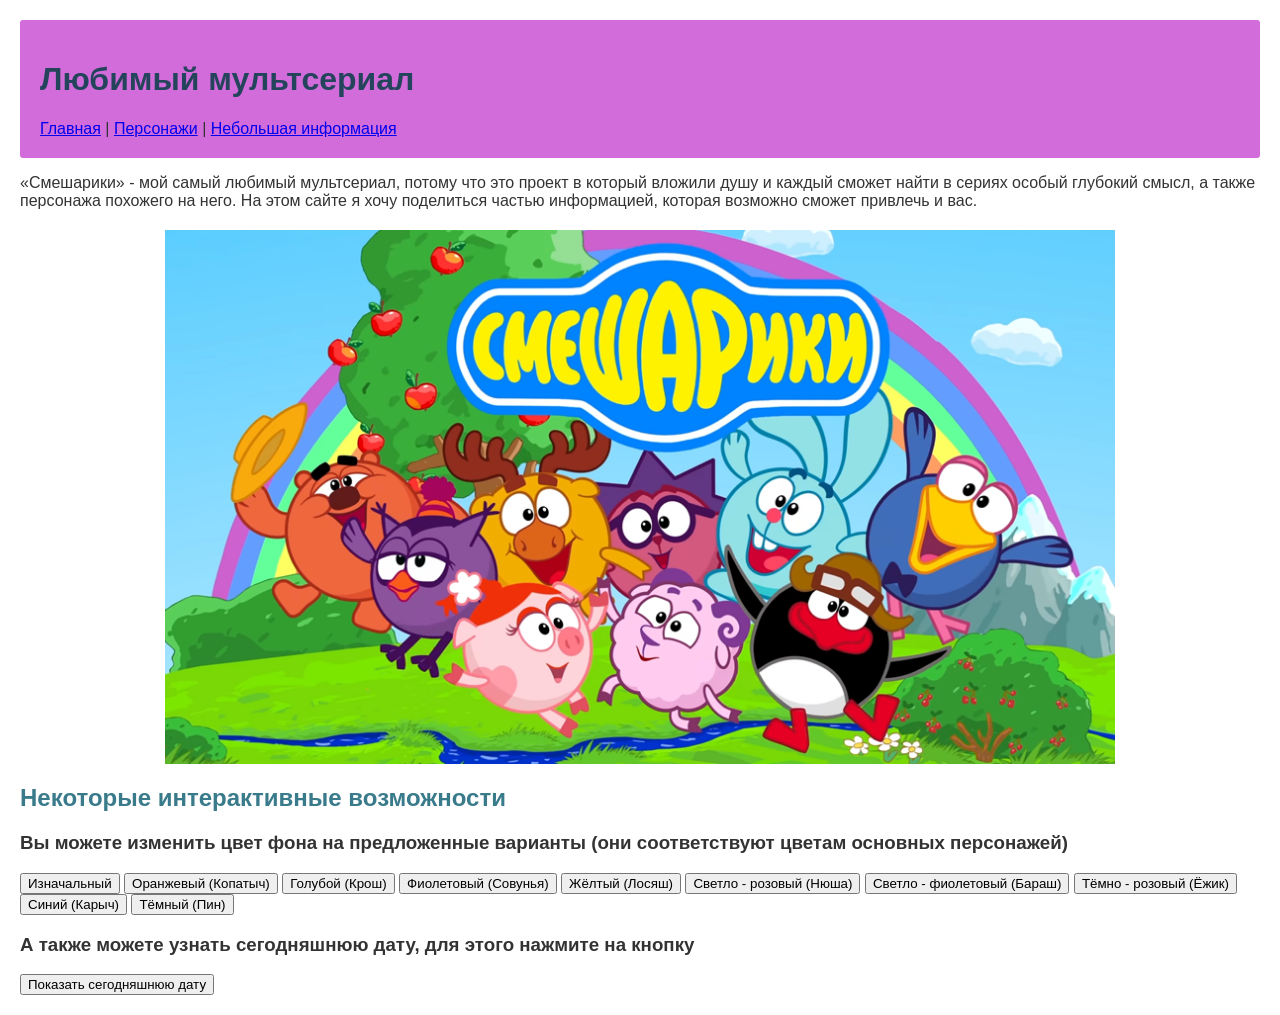
<file: index.html>
<!DOCTYPE html>
<html>
<head>
    <meta charset="UTF-8">
    <meta name="viewport" content="width=device-width, initial-scale=1">
    <meta name="description" content="Мой сайт о любимом мультсериале Смешарики">
    <title>Любимый мультфильм</title>
    <link rel="stylesheet" href="style.css">
    <script src="script.js"></script>
</head>
<body>
    <header>
        <h1>Любимый мультсериал</h1>

        <a href="index.html">Главная</a> |
        <a href="characters.html">Персонажи</a> |
        <a href="facts.html">Небольшая информация</a>
        
    </header>

    <main>
        <p>
            «Смешарики» - мой самый любимый мультсериал, потому что это проект в который вложили душу и каждый сможет найти в сериях особый глубокий смысл, а также персонажа похожего на него. 
            На этом сайте я хочу поделиться частью информацией, которая возможно сможет привлечь и вас.
        </p>

        <img
    src="images/heroes.png"
    alt="Смешарики"
    width="950"
    class="picture-center"
>
        
<h2>Некоторые интерактивные возможности</h2>

<h3>Вы можете изменить цвет фона на предложенные варианты (они соответствуют цветам основных персонажей)</h3>

<button onclick="changeBackground('#ffffff')">
    Изначальный
</button>

<button onclick="changeBackground('#ff7218')">
    Оранжевый (Копатыч)
</button>

<button onclick="changeBackground('#77DDE7')">
    Голубой (Крош)
</button>

<button onclick="changeBackground('#9518ff')">
    Фиолетовый (Совунья)
</button>

<button onclick="changeBackground('#ffa918')">
    Жёлтый (Лосяш)
</button>

<button onclick="changeBackground('#f78dc3')">
    Светло - розовый (Нюша)
</button>

<button onclick="changeBackground('#e48df7')">
    Светло - фиолетовый (Бараш)
</button>

<button onclick="changeBackground('#ed21c9')">
    Тёмно - розовый (Ёжик)
</button>

<button onclick="changeBackground('#2130ed')">
    Синий (Карыч)
</button>

<button onclick="changeBackground('#45464f')">
    Тёмный (Пин)
</button>

<h3>А также можете узнать сегодняшнюю дату, для этого нажмите на кнопку</h3>

<button onclick="showDate()">
    Показать сегодняшнюю дату
</button>

    </main>
</body>
</html>
</file>
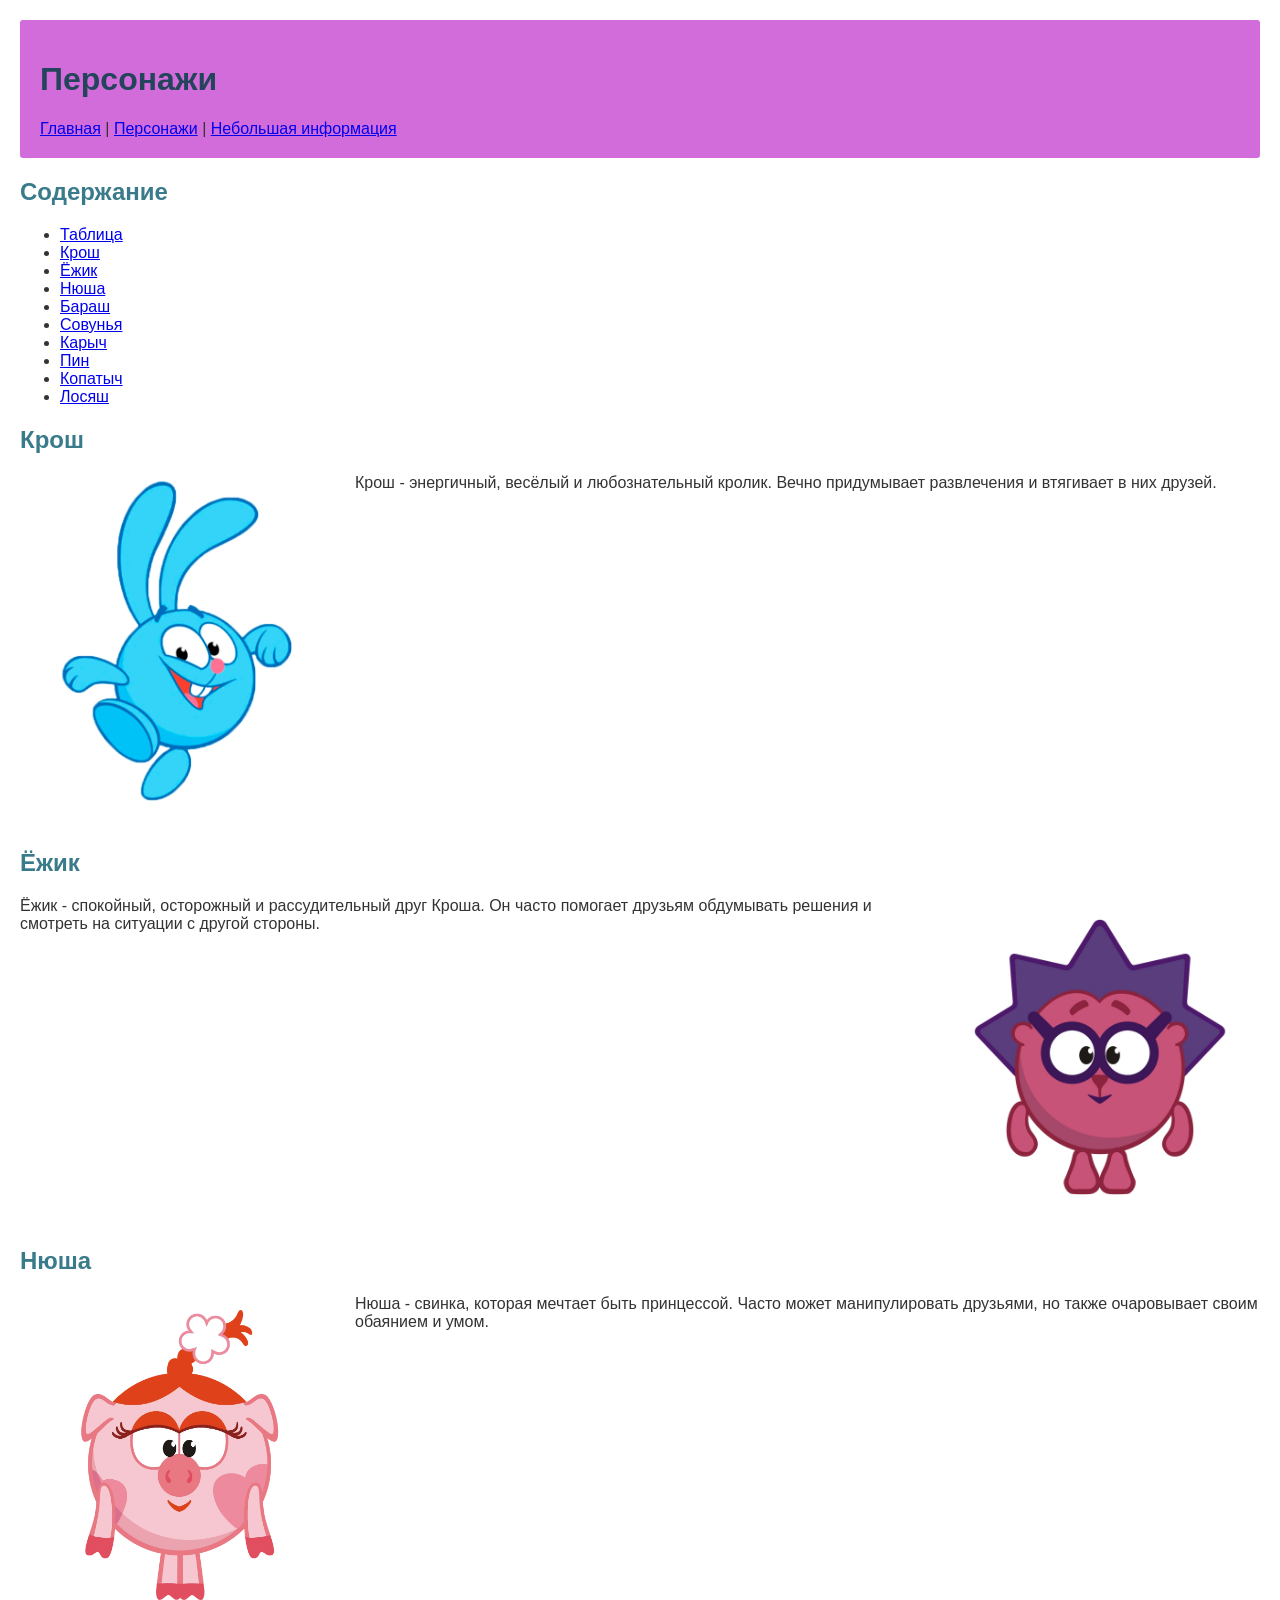
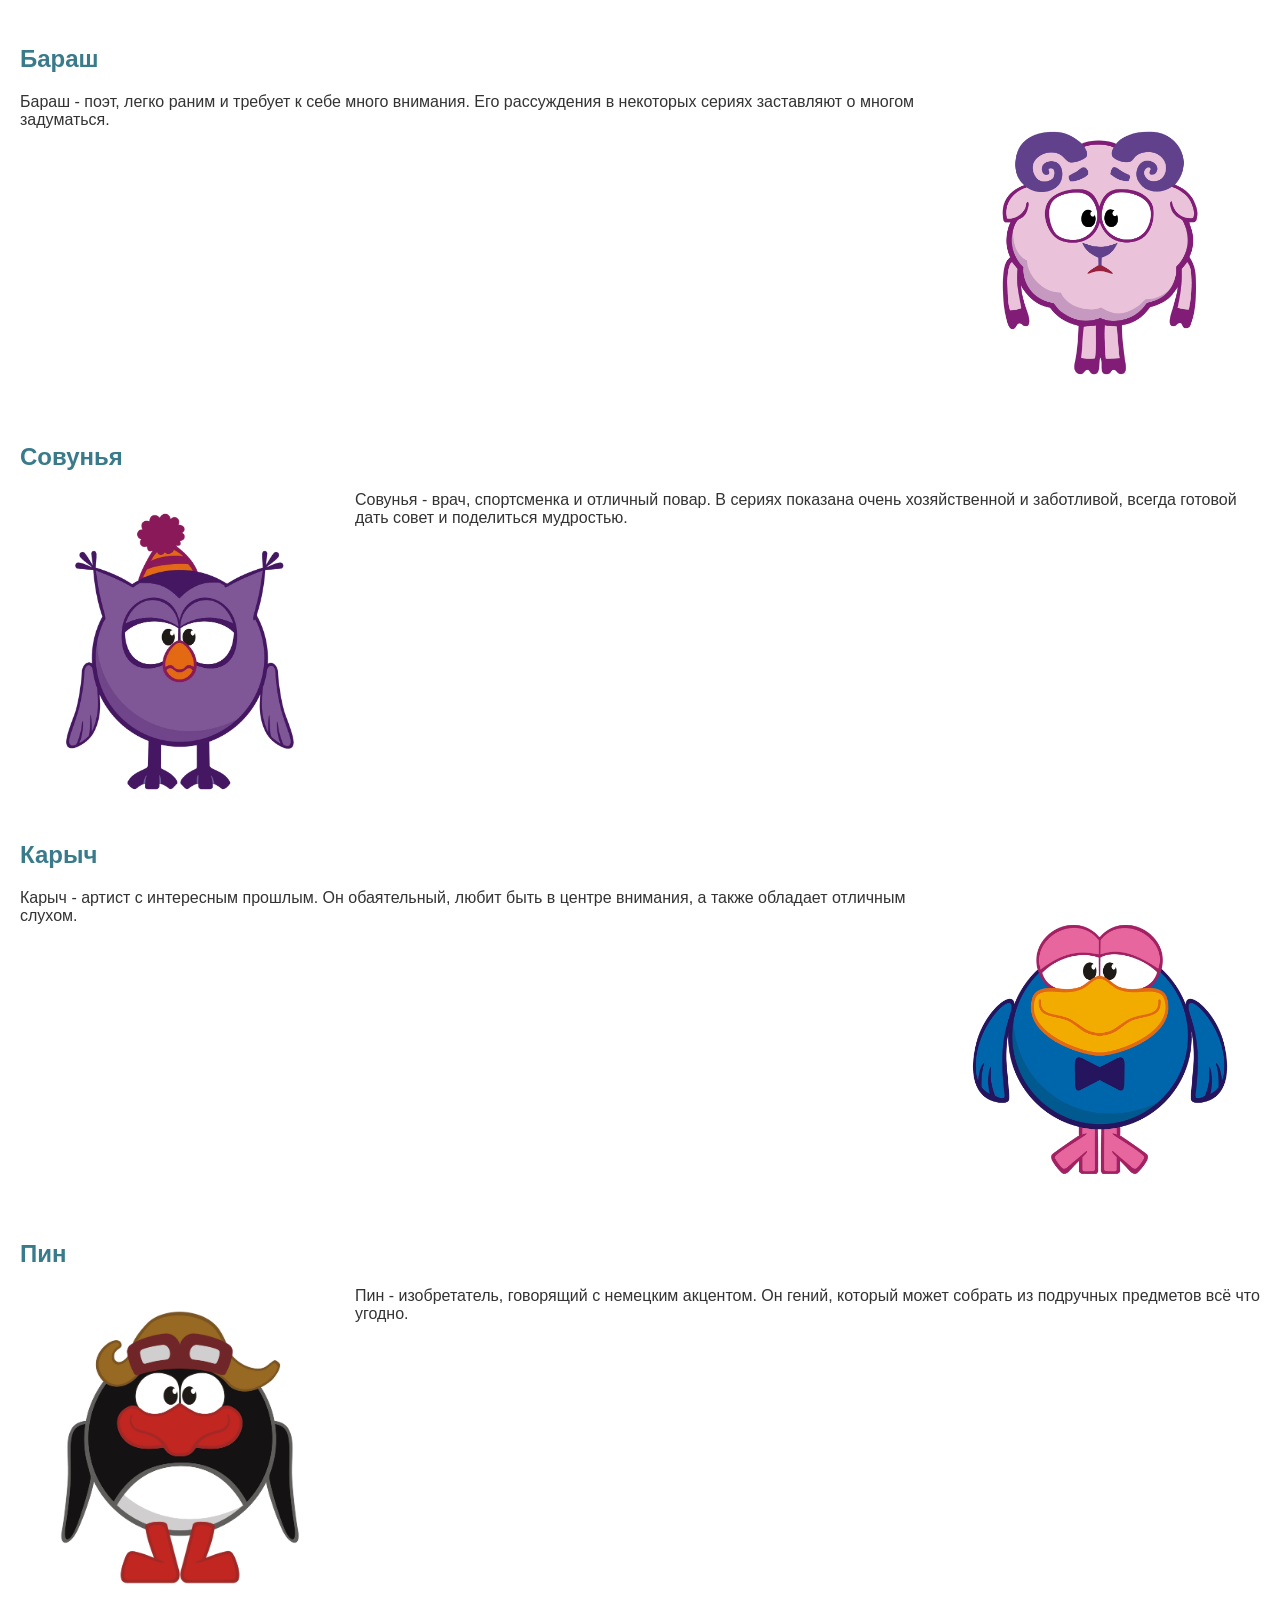
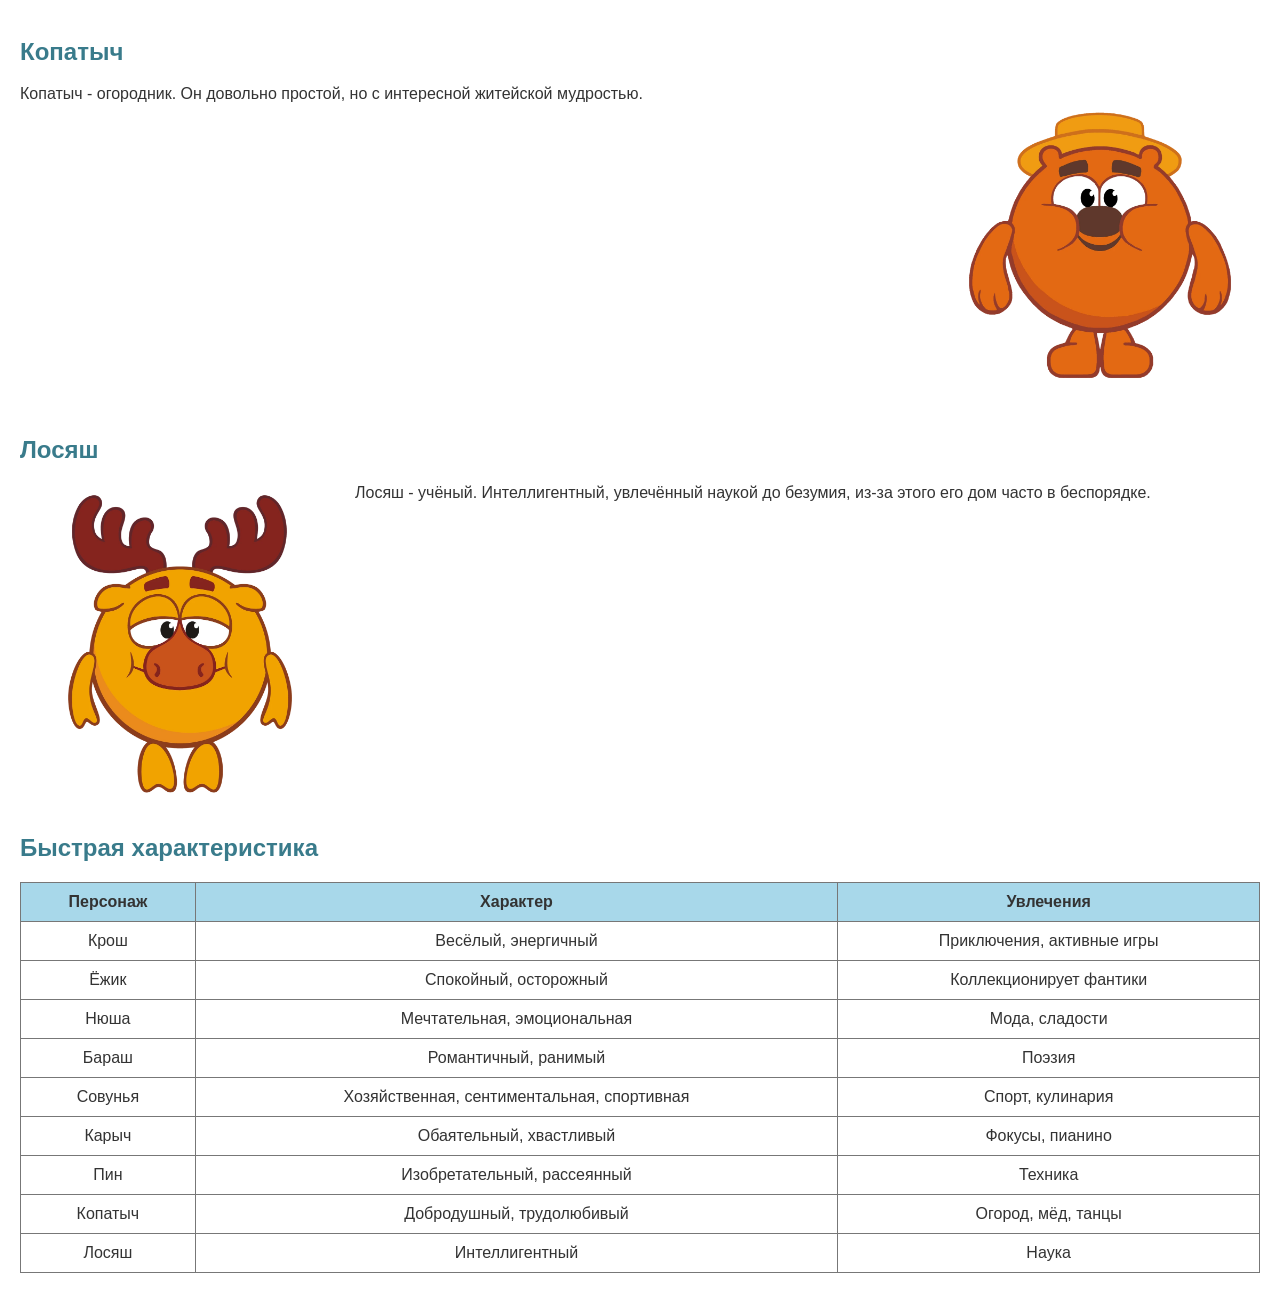
<file: characters.html>
<!DOCTYPE html>
<html>
<head>
    <meta charset="UTF-8">
    <meta name="viewport" content="width=device-width, initial-scale=1">
    <meta name="description" content="Описание персонажей">
    <title>Персонажи</title>
    <link rel="stylesheet" href="style.css">
</head>
<body>
    <header>
        <h1>Персонажи</h1>

        <a href="index.html">Главная</a> |
        <a href="characters.html">Персонажи</a> |
        <a href="facts.html">Небольшая информация</a>
        
    </header>

    <main>
        <h2>Содержание</h2>

        <ul>
            <li><a href="#table">Таблица</a></li>
            <li><a href="#krosh">Крош</a></li>
            <li><a href="#ezik"> Ёжик</a></li>
            <li><a href="#nusa"> Нюша</a></li>
            <li><a href="#baras"> Бараш</a></li>
            <li><a href="#sovu"> Совунья</a></li>
            <li><a href="#kari"> Карыч</a></li>
            <li><a href="#pin"> Пин</a></li>
            <li><a href="#kop"> Копатыч</a></li>
            <li><a href="#los"> Лосяш</a></li>
        </ul>

        <h2 id="krosh">Крош</h2>
        <img
    src="images/kros.webp"
    alt="Крош"
    width="320"
    class="picture-left"
>
        <p>
    Крош - энергичный, весёлый и любознательный кролик.
    Вечно придумывает развлечения и втягивает в них друзей.
</p>
<div class="clear"></div>
        <h2 id="ezik">Ёжик</h2>
        <img
    src="images/ezik.webp"
    alt="Ёжик"
    width="320"
    class="picture-right"
>

<p>
    Ёжик - спокойный, осторожный и рассудительный друг Кроша.
    Он часто помогает друзьям обдумывать решения и смотреть
    на ситуации с другой стороны.
</p>

<div class="clear"></div>

        <h2 id="nusa">Нюша</h2>
        <img
    src="images/nusa.webp"
    alt="Нюша"
    width="320"
    class="picture-left"
>

<p>
    Нюша - свинка, которая мечтает быть принцессой.
    Часто может манипулировать друзьями, но также очаровывает своим обаянием и умом. 
</p>

<div class="clear"></div>

        <h2 id="baras">Бараш</h2>
        <img
    src="images/barash.webp"
    alt="Бараш"
    width="320"
    class="picture-right"
>

<p>
    Бараш - поэт, легко раним и требует к себе много внимания.
    Его рассуждения в некоторых сериях заставляют о многом задуматься.
</p>

<div class="clear"></div>

        <h2 id="sovu">Совунья</h2>
        <img
    src="images/Sovunya.webp"
    alt="Совунья"
    width="320"
    class="picture-left"
>

<p>
    Совунья - врач, спортсменка и отличный повар. 
    В сериях показана очень хозяйственной и заботливой, всегда готовой дать совет и поделиться мудростью.
</p>

<div class="clear"></div>

        <h2 id="kari">Карыч</h2>
        <img
    src="images/karik.webp"
    alt="Карыч"
    width="320"
    class="picture-right"
>

<p>
    Карыч - артист с интересным прошлым. 
    Он обаятельный, любит быть в центре внимания, а также обладает отличным слухом.
</p>

<div class="clear"></div>

        <h2 id="pin">Пин</h2>
        <img
    src="images/pin.webp"
    alt="Пин"
    width="320"
    class="picture-left"
>

<p>
    Пин - изобретатель, говорящий с немецким акцентом. 
    Он гений, который может собрать из подручных предметов всё что угодно. 
</p>
<div class="clear"></div>

        <h2 id="kop">Копатыч</h2>
        <img
    src="images/kopatich.webp"
    alt="Копатыч"
    width="320"
    class="picture-right"
>

<p>
    Копатыч - огородник. 
    Он довольно простой, но с интересной житейской мудростью.
</p>

<div class="clear"></div>

        <h2 id="los">Лосяш</h2>
        <img
    src="images/losik.webp"
    alt="Лосяш"
    width="320"
    class="picture-left"
>

<p>
    Лосяш - учёный. 
    Интеллигентный, увлечённый наукой до безумия, из-за этого его дом часто в беспорядке.
</p>
<div class="clear"></div>

<h2 id="table">Быстрая характеристика</h2>

<table>
    <thead>
        <tr>
            <th>Персонаж</th>
            <th>Характер</th>
            <th>Увлечения</th>
        </tr>
    </thead>

    <tbody>
        <tr>
            <td>Крош</td>
            <td>Весёлый, энергичный</td>
            <td>Приключения, активные игры</td>
        </tr>

        <tr>
            <td>Ёжик</td>
            <td>Спокойный, осторожный</td>
            <td>Коллекционирует фантики</td>
        </tr>

        <tr>
            <td>Нюша</td>
            <td>Мечтательная, эмоциональная</td>
            <td>Мода, сладости</td>
        </tr>

        <tr>
            <td>Бараш</td>
            <td>Романтичный, ранимый</td>
            <td>Поэзия</td>
        </tr>

        <tr>
            <td>Совунья</td>
            <td>Хозяйственная, сентиментальная, спортивная</td>
            <td>Спорт, кулинария</td>
        </tr>

        <tr>
            <td>Карыч</td>
            <td>Обаятельный, хвастливый</td>
            <td>Фокусы, пианино</td>
        </tr>

        <tr>
            <td>Пин</td>
            <td>Изобретательный, рассеянный</td>
            <td>Техника</td>
        </tr>

        <tr>
            <td>Копатыч</td>
            <td>Добродушный, трудолюбивый</td>
            <td>Огород, мёд, танцы</td>
        </tr>

        <tr>
            <td>Лосяш</td>
            <td>Интеллигентный</td>
            <td>Наука</td>
        </tr>
    </tbody>
</table>

    </main>
</body>
</html>
</file>
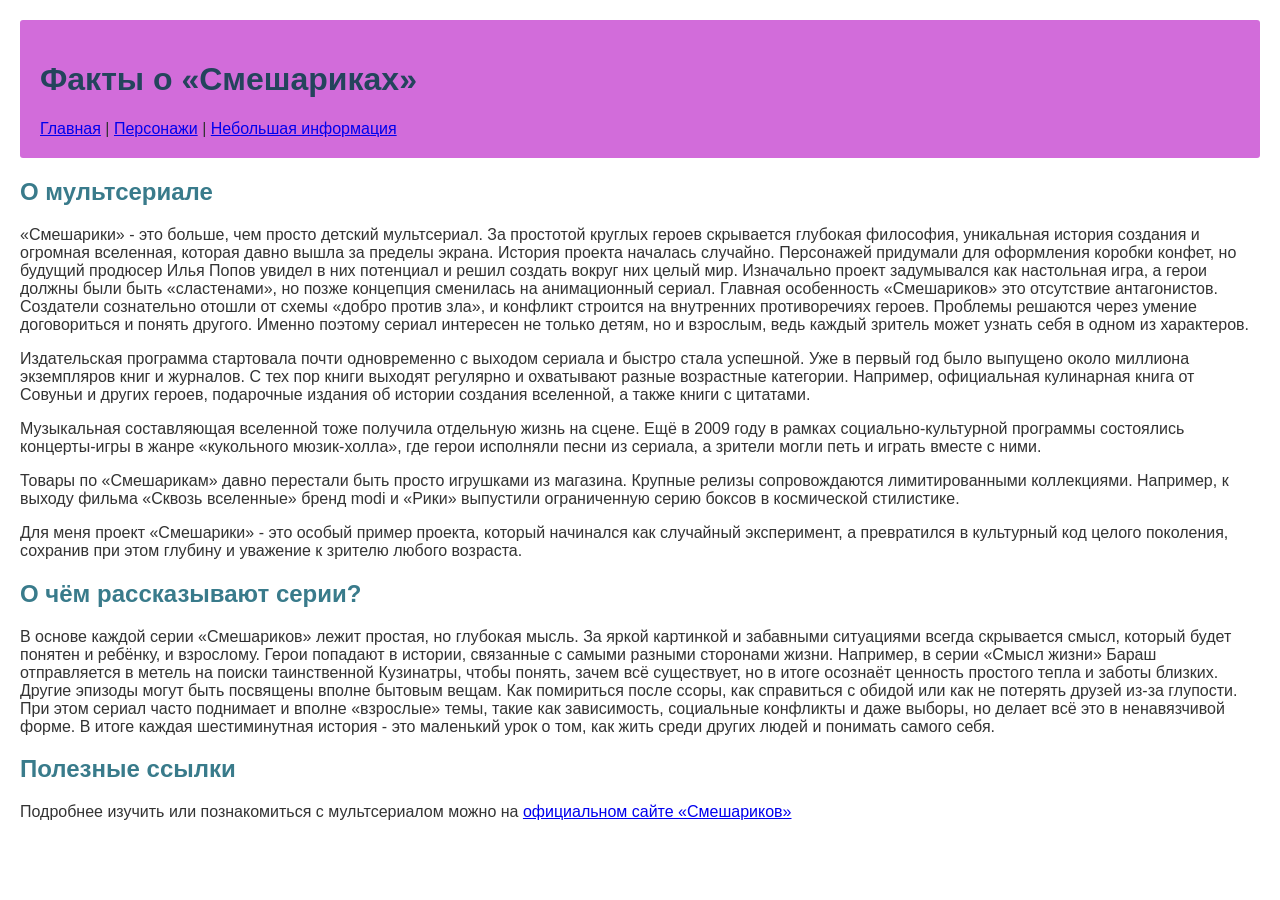
<file: facts.html>
<!DOCTYPE html>
<html>
<head>
    <meta charset="UTF-8">
    <meta name="viewport" content="width=device-width, initial-scale=1">
    <meta name="description" content="Факты о мультсериале">
    <title>Факты</title>
    <link rel="stylesheet" href="style.css">
</head>
<body>
    <header>
        <h1>Факты о «Смешариках»</h1>
        
        <a href="index.html">Главная</a> |
        <a href="characters.html">Персонажи</a> |
        <a href="facts.html">Небольшая информация</a>
        
    </header>

    <main>

        <h2>О мультсериале</h2>

        <p>
            «Смешарики» - это больше, чем просто детский мультсериал. 
            За простотой круглых героев скрывается глубокая философия, уникальная история создания и огромная вселенная, которая давно вышла за пределы экрана.
            История проекта началась случайно.
            Персонажей придумали для оформления коробки конфет, но будущий продюсер Илья Попов увидел в них потенциал и решил создать вокруг них целый мир. 
            Изначально проект задумывался как настольная игра, а герои должны были быть «сластенами», но позже концепция сменилась на анимационный сериал. 
            Главная особенность «Смешариков» это отсутствие антагонистов.
            Создатели сознательно отошли от схемы «добро против зла», и конфликт строится на внутренних противоречиях героев. 
            Проблемы решаются через умение договориться и понять другого. 
            Именно поэтому сериал интересен не только детям, но и взрослым, ведь каждый зритель может узнать себя в одном из характеров.
        </p>
        <p>   
            Издательская программа стартовала почти одновременно с выходом сериала и быстро стала успешной.
            Уже в первый год было выпущено около миллиона экземпляров книг и журналов. 
            С тех пор книги выходят регулярно и охватывают разные возрастные категории. 
            Например, официальная кулинарная книга от Совуньи и других героев, подарочные издания об истории создания вселенной, а также книги с цитатами.
        </p>
        <p>   
            Музыкальная составляющая вселенной тоже получила отдельную жизнь на сцене. 
            Ещё в 2009 году в рамках социально-культурной программы состоялись концерты-игры в жанре «кукольного мюзик-холла», где герои исполняли песни из сериала, а зрители могли петь и играть вместе с ними.
        </p>
        <p>   
            Товары по «Смешарикам» давно перестали быть просто игрушками из магазина. 
            Крупные релизы сопровождаются лимитированными коллекциями. 
            Например, к выходу фильма «Сквозь вселенные» бренд modi и «Рики» выпустили ограниченную серию боксов в космической стилистике.
        </p>
        <p>   
            Для меня проект «Смешарики» - это особый пример проекта, который начинался как случайный эксперимент, а превратился в культурный код целого поколения, сохранив при этом глубину и уважение к зрителю любого возраста.
        </p>

        <h2>О чём рассказывают серии?</h2>

        <p>
            В основе каждой серии «Смешариков» лежит простая, но глубокая мысль.
            За яркой картинкой и забавными ситуациями всегда скрывается смысл, который будет понятен и ребёнку, и взрослому.
            Герои попадают в истории, связанные с самыми разными сторонами жизни.
            Например, в серии «Смысл жизни» Бараш отправляется в метель на поиски таинственной Кузинатры, чтобы понять, зачем всё существует, но в итоге осознаёт ценность простого тепла и заботы близких.
            Другие эпизоды могут быть посвящены вполне бытовым вещам. 
            Как помириться после ссоры, как справиться с обидой или как не потерять друзей из-за глупости.
            При этом сериал часто поднимает и вполне «взрослые» темы, такие как зависимость, социальные конфликты и даже выборы, но делает всё это в ненавязчивой форме. 
            В итоге каждая шестиминутная история - это маленький урок о том, как жить среди других людей и понимать самого себя.
        </p>
        
        <h2>Полезные ссылки</h2>
        <p>
            Подробнее изучить или познакомиться с мультсериалом можно
            на <a href="https://smeshariki.ru/" target="_blank" rel="noopener noreferrer">
            официальном сайте «Смешариков»</a>
        </p>

    </main>
</body>
</html>
</file>
<file: style.css>
body {
    font-family: Arial, sans-serif;
    background-color: #ffffff;
    color: #333333;
    margin: 20px;
    
}

header {
    background-color: #d26cda;
    padding: 20px;
    border-radius: 3px;
}

h1 {
    color: #24445c;
}

h2 {
    color: #397b8b;
}

.clear {
    clear: both;
}

.picture-center {
    display: block;
    margin: 20px auto;
    max-width: 100%;
    height: auto;
}

.picture-left {
    float: left;
    margin: 0 15px 10px 0;
    max-width: 40%;
    height: auto;
}

.picture-right {
    float: right;
    margin: 0 0 10px 15px;
    max-width: 40%;
    height: auto;
}

table {
    border-collapse: collapse;
    width: 100%;
    margin: 20px 0;
}

th, td {
    border: 1px solid #777777;
    padding: 10px;
    text-align: center;
}

th {
    background-color: #a8d8ea;
}
</file>
